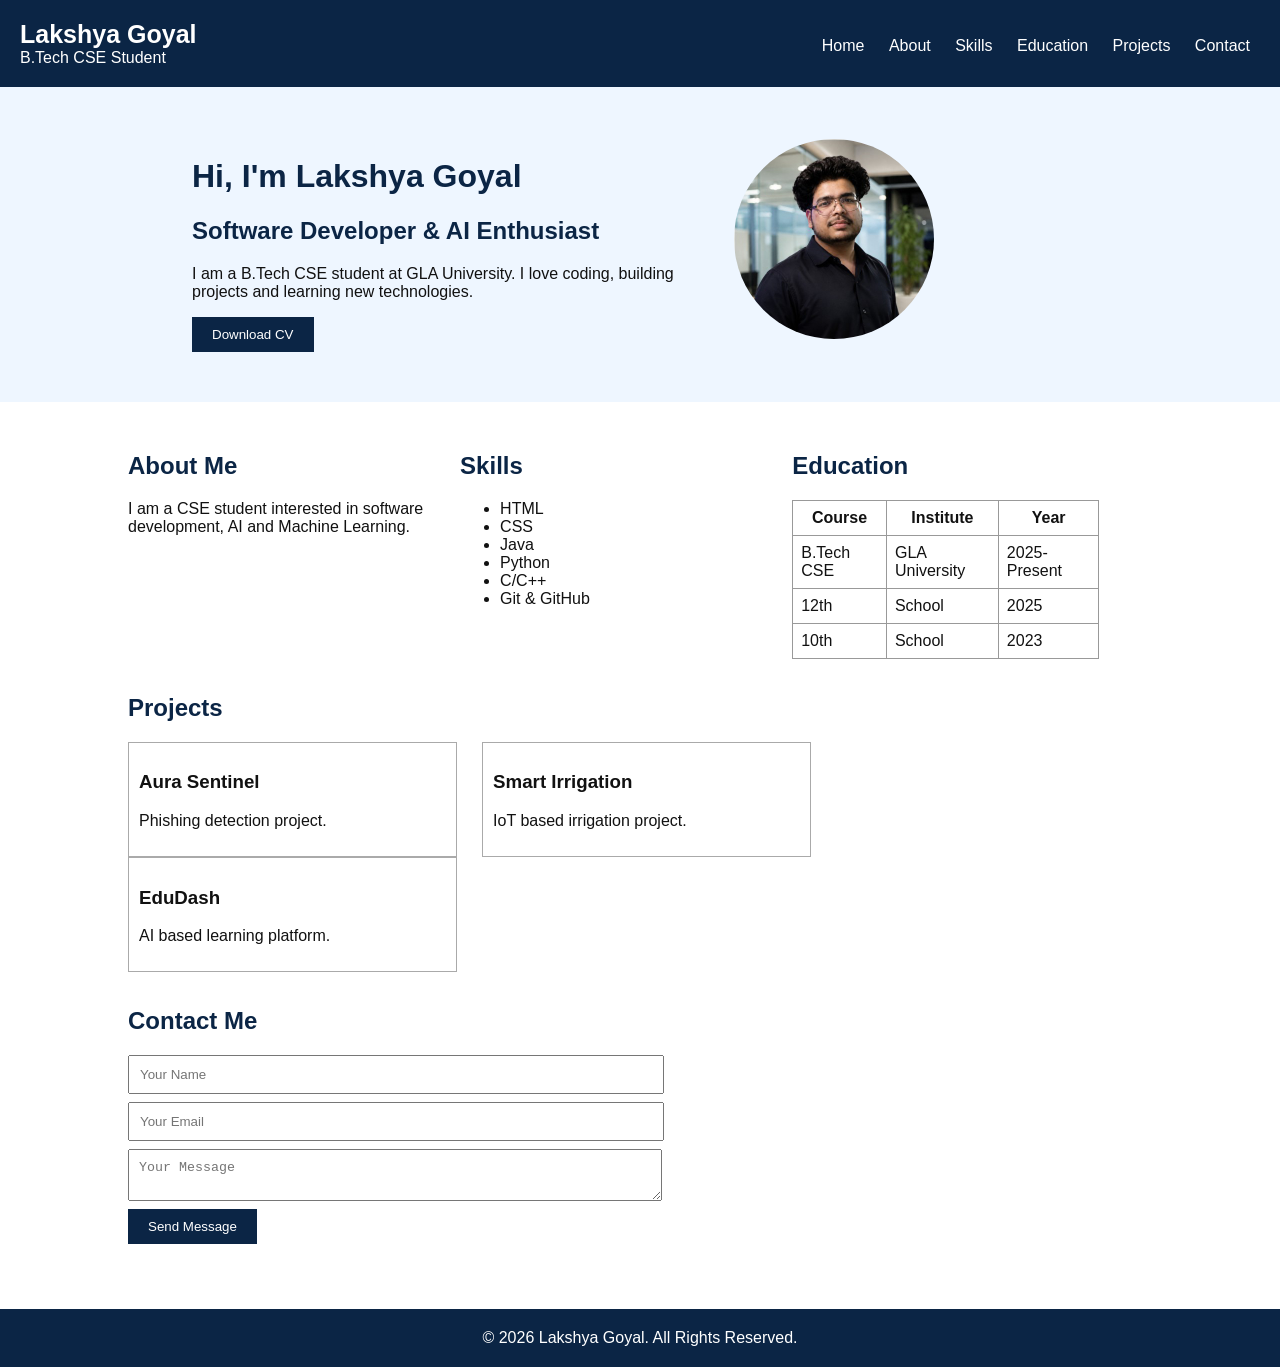
<file: Assignment/Frontend_Lab_Assignment-1/index.html>
<!DOCTYPE html>
<html>
<head>
    <title>Lakshya Goyal</title>
    <link rel="stylesheet" href="style.css">
</head>

<body>

<header>
    <b>Lakshya Goyal</b>
    <span>B.Tech CSE Student</span>
    <nav>
        <a href="#home">Home</a>
        <a href="#about">About</a>
        <a href="#skills">Skills</a>
        <a href="#education">Education</a>
        <a href="#projects">Projects</a>
        <a href="#contact">Contact</a>
    </nav>
</header>

<div class="home" id="home">
    <div>
        <h1>Hi, I'm Lakshya Goyal</h1>
        <h2>Software Developer & AI Enthusiast</h2>
        <p>I am a B.Tech CSE student at GLA University. I love coding,
        building projects and learning new technologies.</p>
        <button>Download CV</button>
    </div>

    <!-- Put your image in this folder as profile.jpg -->
    <img src="pfp.jpg">
</div>

<main>

<section id="about">
    <div>
        <h2>About Me</h2>
        <p>I am a CSE student interested in software development,
        AI and Machine Learning.</p>
    </div>

    <div id="skills">
        <h2>Skills</h2>
        <ul>
            <li>HTML</li><li>CSS</li><li>Java</li>
            <li>Python</li><li>C/C++</li><li>Git & GitHub</li>
        </ul>
    </div>

    <div id="education">
        <h2>Education</h2>
        <table>
            <tr><th>Course</th><th>Institute</th><th>Year</th></tr>
            <tr><td>B.Tech CSE</td><td>GLA University</td><td>2025-Present</td></tr>
            <tr><td>12th</td><td>School</td><td>2025</td></tr>
            <tr><td>10th</td><td>School</td><td>2023</td></tr>
        </table>
    </div>
</section>

<section id="projects">
    <h2>Projects</h2>
    <div class="project"><h3>Aura Sentinel</h3><p>Phishing detection project.</p></div>
    <div class="project"><h3>Smart Irrigation</h3><p>IoT based irrigation project.</p></div>
    <div class="project"><h3>EduDash</h3><p>AI based learning platform.</p></div>
</section>

<section id="contact">
    <h2>Contact Me</h2>
    <input type="text" placeholder="Your Name">
    <input type="email" placeholder="Your Email">
    <textarea placeholder="Your Message"></textarea>
    <button>Send Message</button>
</section>

</main>

<footer>© 2026 Lakshya Goyal. All Rights Reserved.</footer>

</body>
</html>
</file>
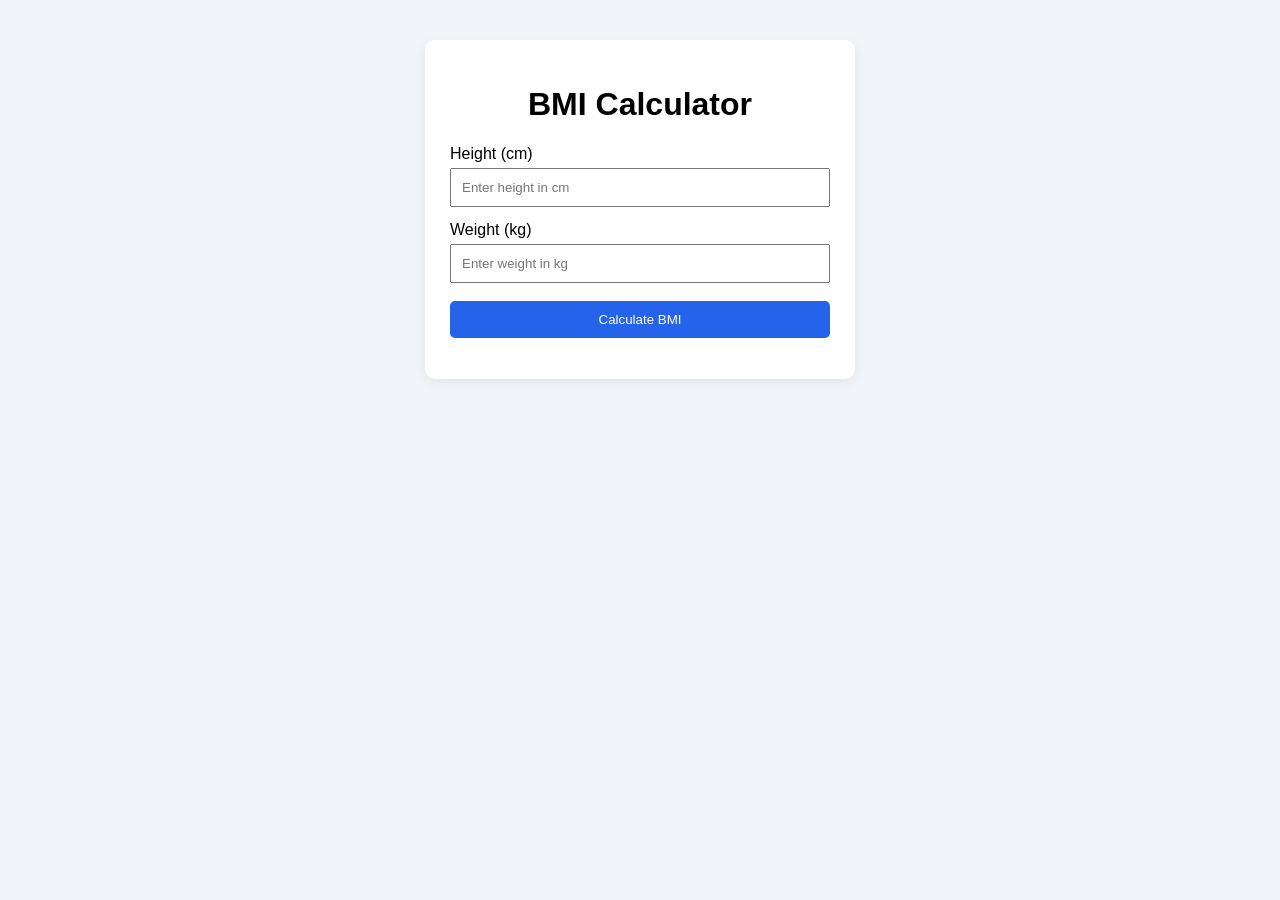
<file: Assignment/Frontend_Lab_Assignment-3/01-BMI-Calculator/index.html>
<!DOCTYPE html>
<html lang="en">
<head>
  <meta charset="UTF-8">
  <meta name="viewport" content="width=device-width, initial-scale=1.0">
  <title>BMI Calculator</title>
  <link rel="stylesheet" href="style.css">
</head>
<body>
  <div class="container">
    <h1>BMI Calculator</h1>
    <label for="height">Height (cm)</label>
    <input type="number" id="height" placeholder="Enter height in cm">
    <label for="weight">Weight (kg)</label>
    <input type="number" id="weight" placeholder="Enter weight in kg">
    <button onclick="calculateBMI()">Calculate BMI</button>
    <p id="result"></p>
  </div>
  <script src="script.js"></script>
</body>
</html>
</file>
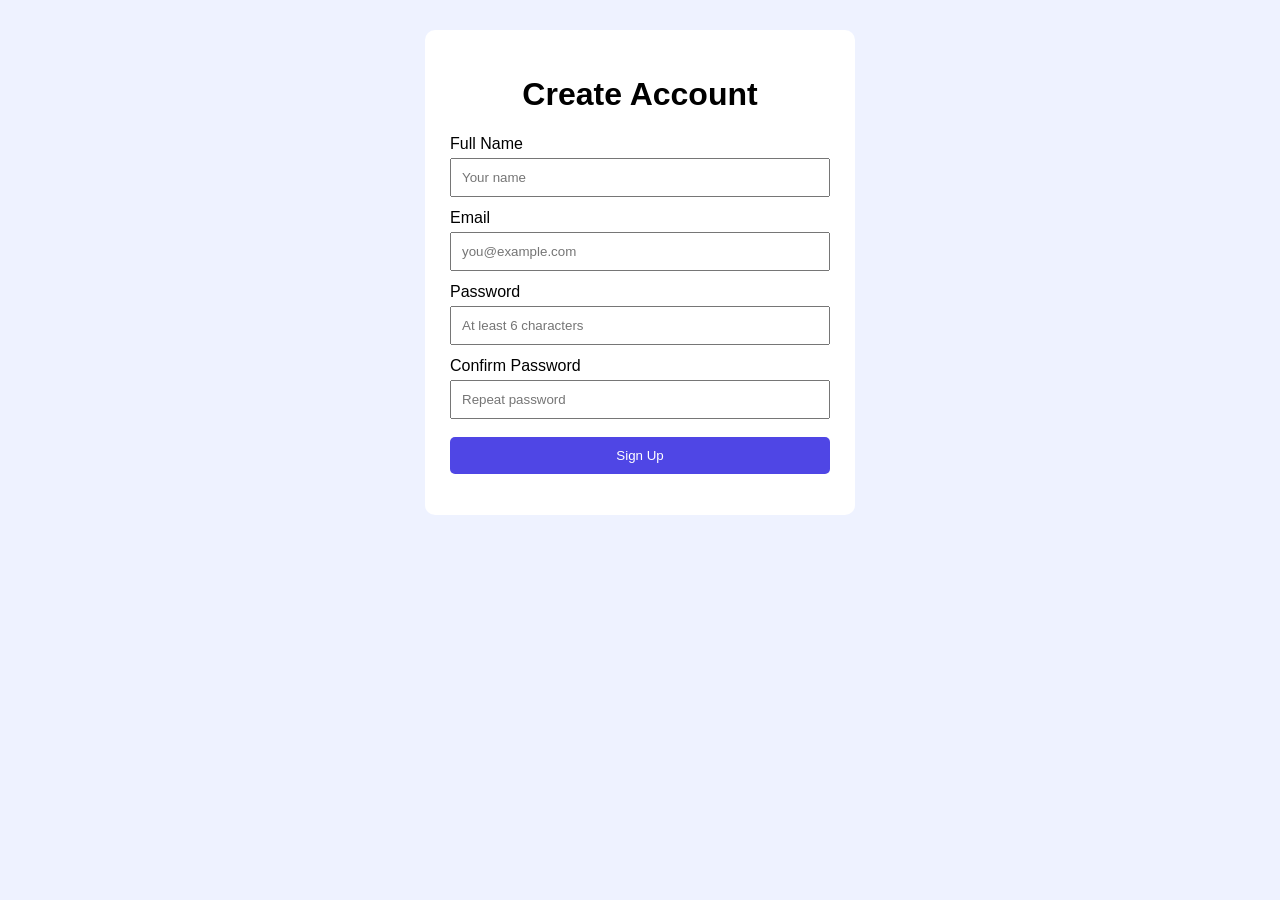
<file: Assignment/Frontend_Lab_Assignment-3/02-Signup-Form/index.html>
<!DOCTYPE html>
<html lang="en">
<head>
  <meta charset="UTF-8">
  <meta name="viewport" content="width=device-width, initial-scale=1.0">
  <title>Signup Form</title>
  <link rel="stylesheet" href="style.css">
</head>
<body>
  <form class="container" id="signupForm">
    <h1>Create Account</h1>
    <label for="name">Full Name</label>
    <input id="name" type="text" required minlength="2" placeholder="Your name">
    <label for="email">Email</label>
    <input id="email" type="email" required placeholder="you@example.com">
    <label for="password">Password</label>
    <input id="password" type="password" required minlength="6" placeholder="At least 6 characters">
    <label for="confirmPassword">Confirm Password</label>
    <input id="confirmPassword" type="password" required minlength="6" placeholder="Repeat password">
    <button type="submit">Sign Up</button>
    <p id="message"></p>
  </form>
  <script src="script.js"></script>
</body>
</html>
</file>
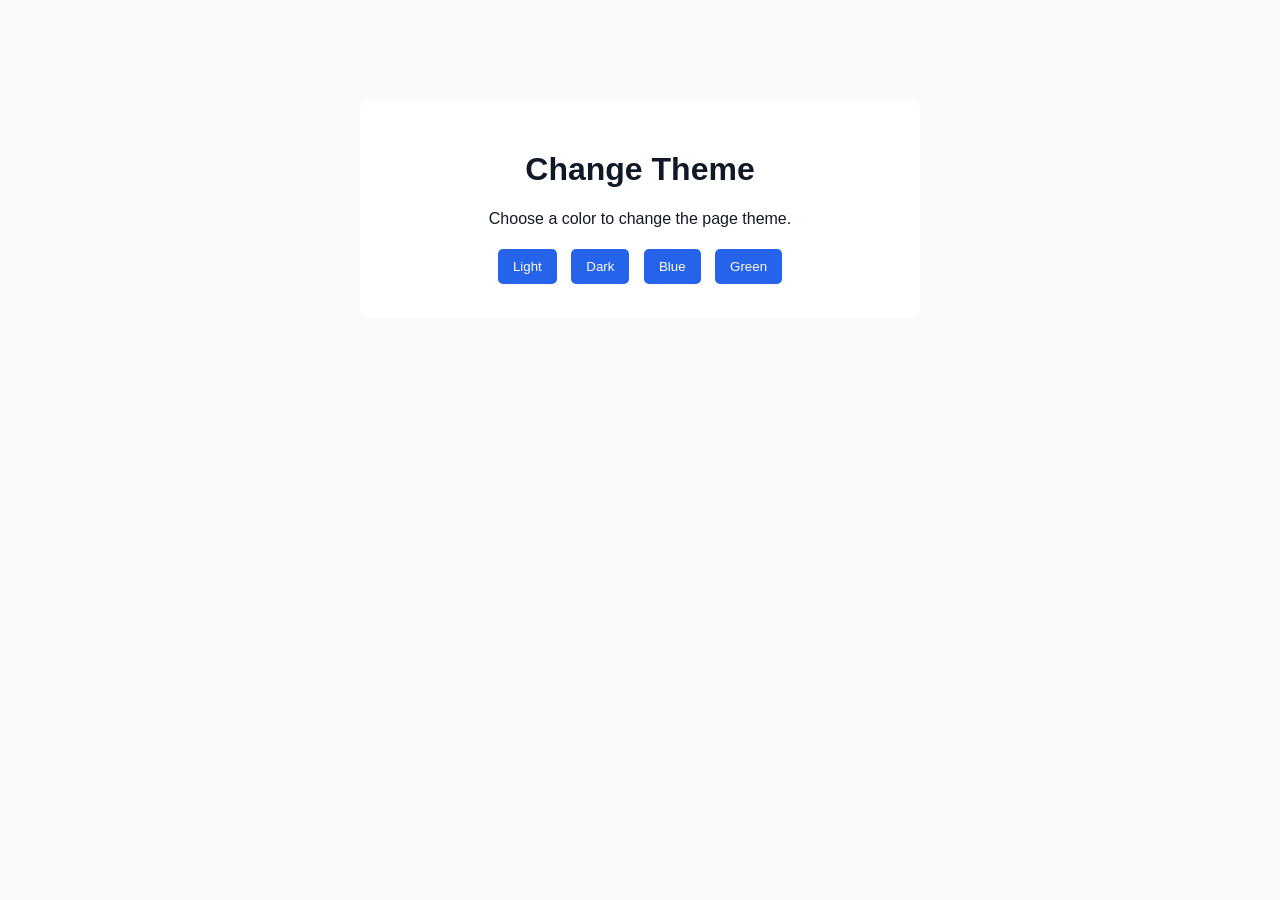
<file: Assignment/Frontend_Lab_Assignment-3/03-Theme-Changer/index.html>
<!DOCTYPE html>
<html lang="en">
<head>
  <meta charset="UTF-8">
  <meta name="viewport" content="width=device-width, initial-scale=1.0">
  <title>Theme Changer</title>
  <link rel="stylesheet" href="style.css">
</head>
<body id="page">
  <div class="container">
    <h1>Change Theme</h1>
    <p>Choose a color to change the page theme.</p>
    <button onclick="changeTheme('#f8fafc')">Light</button>
    <button onclick="changeTheme('#1e293b')">Dark</button>
    <button onclick="changeTheme('#dbeafe')">Blue</button>
    <button onclick="changeTheme('#dcfce7')">Green</button>
  </div>
  <script src="script.js"></script>
</body>
</html>
</file>
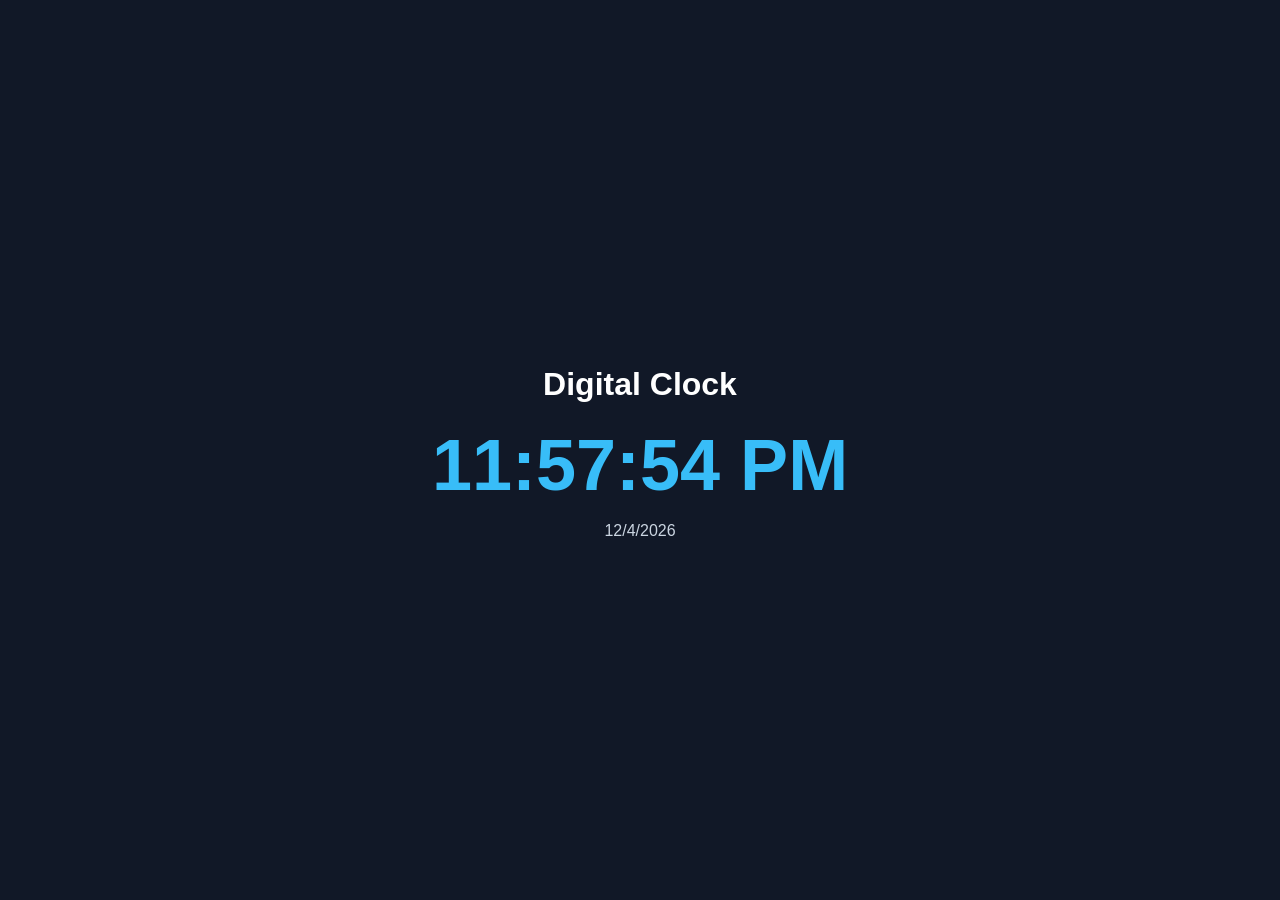
<file: Assignment/Frontend_Lab_Assignment-3/04-Digital-Clock/index.html>
<!DOCTYPE html>
<html lang="en">
<head>
  <meta charset="UTF-8">
  <meta name="viewport" content="width=device-width, initial-scale=1.0">
  <title>Digital Clock</title>
  <link rel="stylesheet" href="style.css">
</head>
<body>
  <div class="clock-box">
    <h1>Digital Clock</h1>
    <div id="clock">00:00:00</div>
    <p id="date"></p>
  </div>
  <script src="script.js"></script>
</body>
</html>
</file>
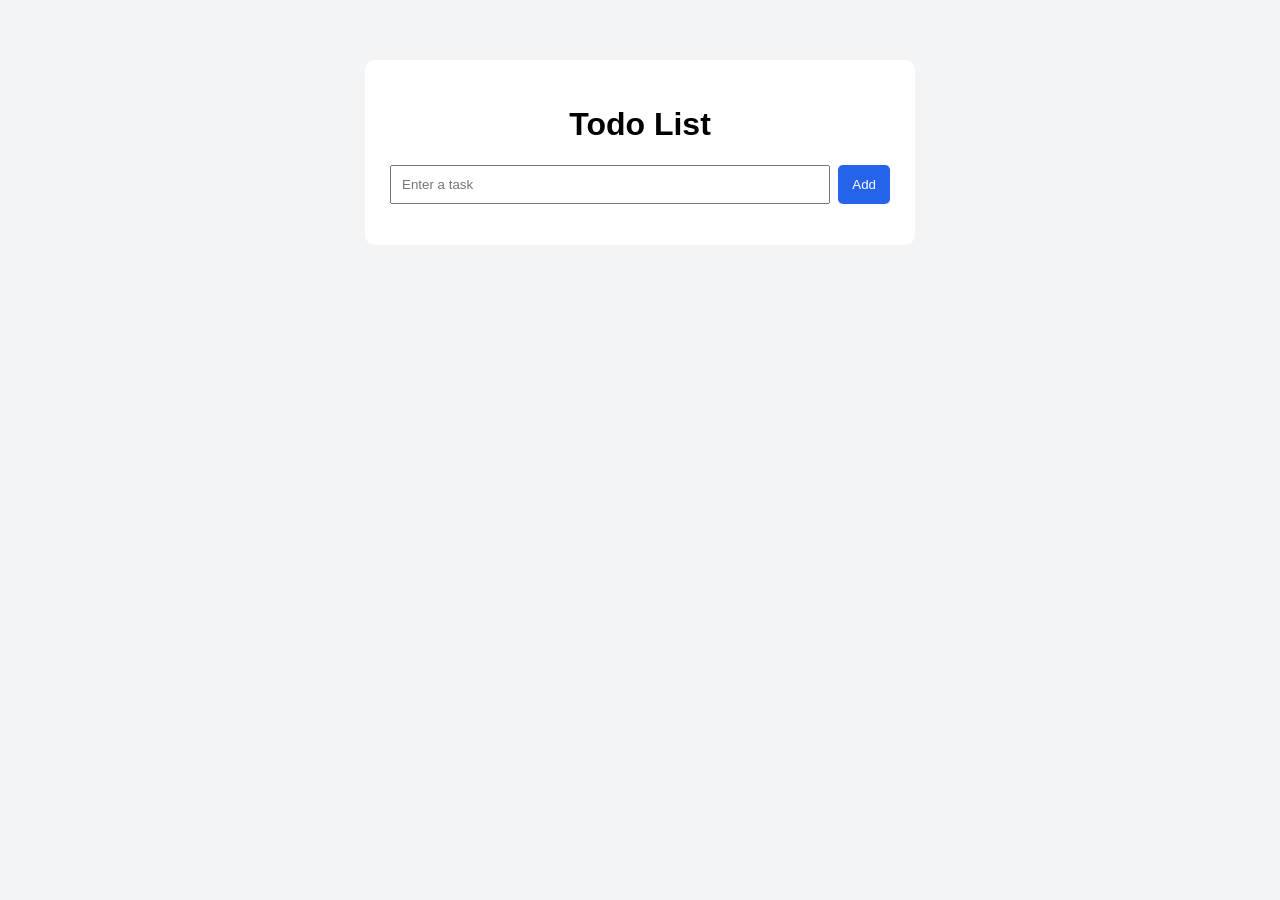
<file: Assignment/Frontend_Lab_Assignment-3/05-Todo-List/index.html>
<!DOCTYPE html>
<html lang="en">
<head>
  <meta charset="UTF-8">
  <meta name="viewport" content="width=device-width, initial-scale=1.0">
  <title>Todo List</title>
  <link rel="stylesheet" href="style.css">
</head>
<body>
  <div class="container">
    <h1>Todo List</h1>
    <div class="add-row">
      <input id="taskInput" type="text" placeholder="Enter a task">
      <button onclick="addTask()">Add</button>
    </div>
    <ul id="taskList"></ul>
  </div>
  <script src="script.js"></script>
</body>
</html>
</file>
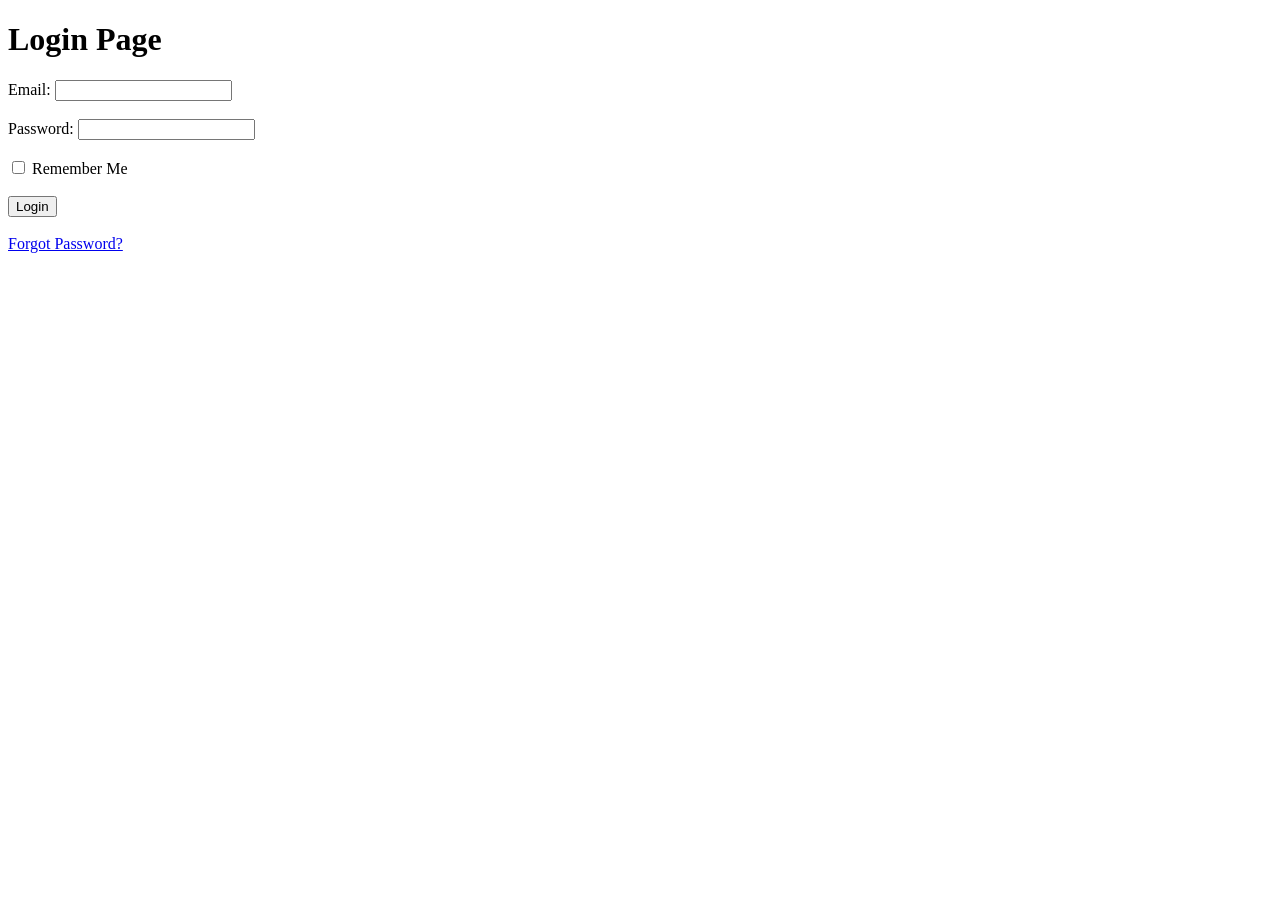
<file: Assignment/login.html>
<!DOCTYPE html>
<html>
<head>
    <title>Login Page</title>
</head>
<body>

    <h1>Login Page</h1>

    <form>

        <label for="email">Email:</label>
        <input type="email" id="email" name="email" required>
        <br><br>

        <label for="password">Password:</label>
        <input type="password" id="password" name="password" required>
        <br><br>

        <input type="checkbox" id="remember" name="remember">
        <label for="remember">Remember Me</label>

        <br><br>

        <input type="submit" value="Login">

        <br><br>

        <a href="#">Forgot Password?</a>

    </form>

</body>
</html>
</file>
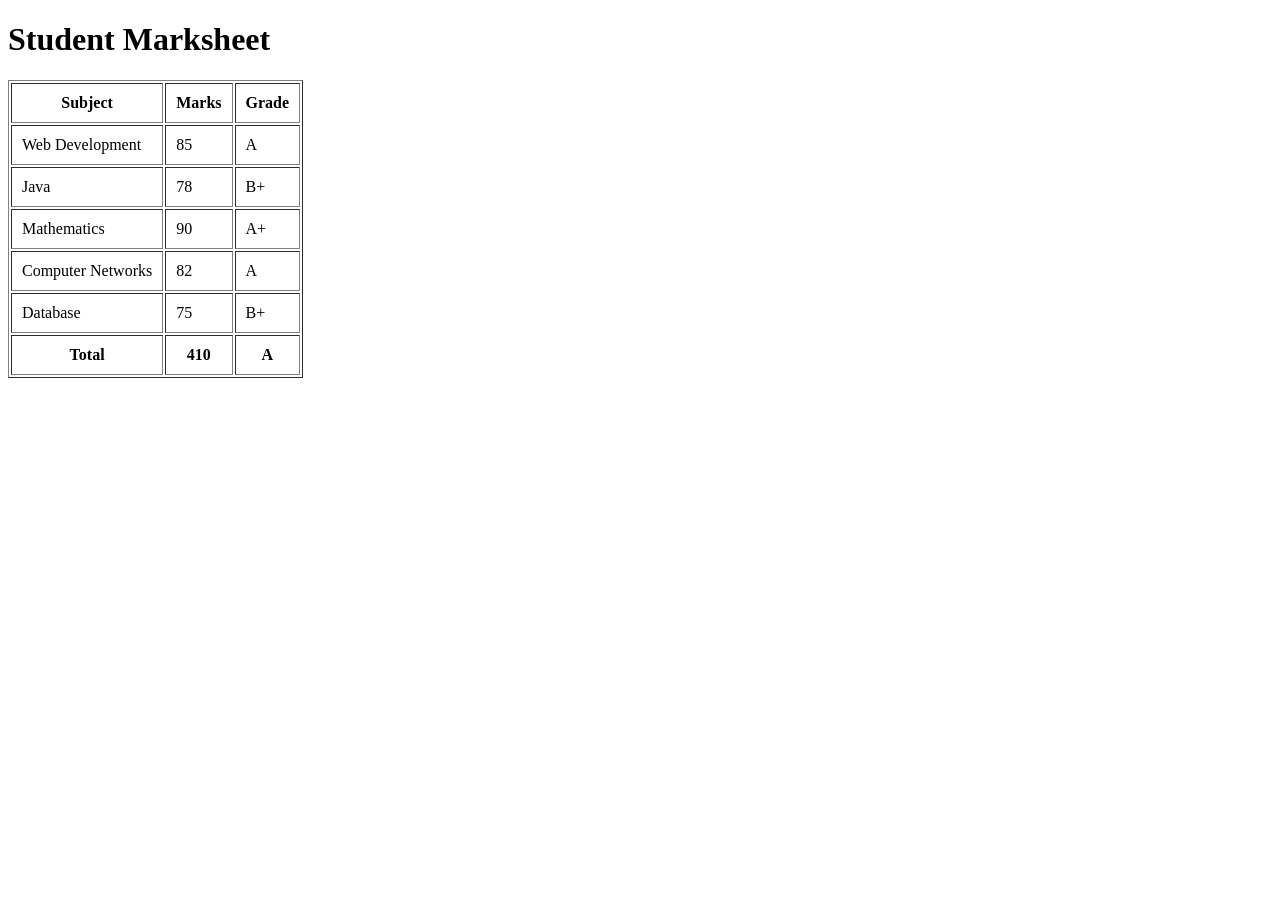
<file: Assignment/marksheet.html>
<!DOCTYPE html>
<html>
<head>
    <title>Student Marksheet</title>
</head>
<body>

    <h1>Student Marksheet</h1>

    <table border="1" cellpadding="10">
        <tr>
            <th>Subject</th>
            <th>Marks</th>
            <th>Grade</th>
        </tr>
        <tr>
            <td>Web Development</td>
            <td>85</td>
            <td>A</td>
        </tr>
        <tr>
            <td>Java</td>
            <td>78</td>
            <td>B+</td>
        </tr>
        <tr>
            <td>Mathematics</td>
            <td>90</td>
            <td>A+</td>
        </tr>
        <tr>
            <td>Computer Networks</td>
            <td>82</td>
            <td>A</td>
        </tr>
        <tr>
            <td>Database</td>
            <td>75</td>
            <td>B+</td>
        </tr>
        <tr>
            <th>Total</th>
            <th>410</th>
            <th>A</th>
        </tr>
    </table>

</body>
</html>
</file>
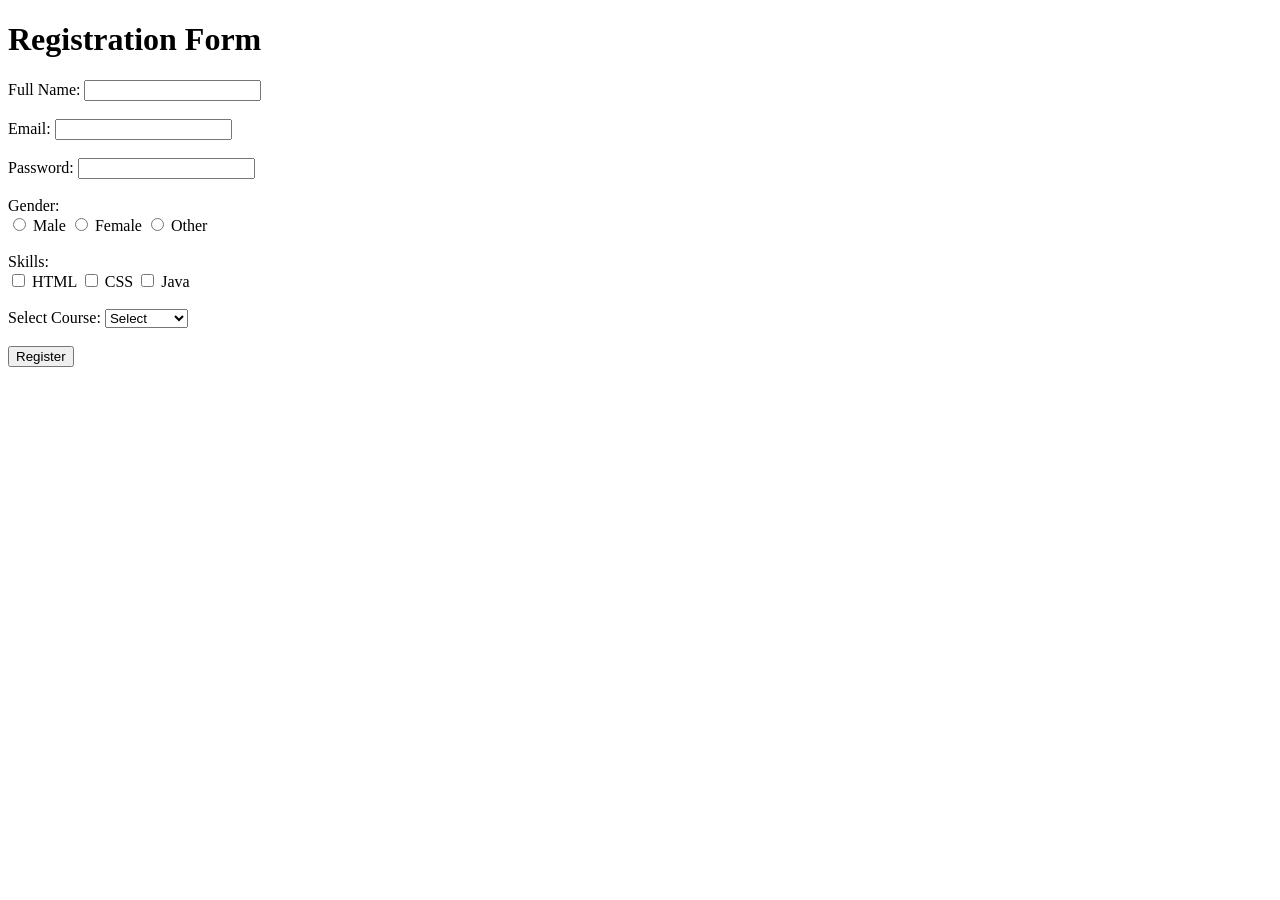
<file: Assignment/registration.html>
<!DOCTYPE html>
<html>
<head>
    <title>Registration Form</title>
</head>
<body>

    <h1>Registration Form</h1>

    <form>

        <label for="fullname">Full Name:</label>
        <input type="text" id="fullname" name="fullname" required>
        <br><br>

        <label for="email">Email:</label>
        <input type="email" id="email" name="email" required>
        <br><br>

        <label for="password">Password:</label>
        <input type="password" id="password" name="password" required>
        <br><br>

        <label>Gender:</label>
        <br>

        <input type="radio" id="male" name="gender" value="male">
        <label for="male">Male</label>

        <input type="radio" id="female" name="gender" value="female">
        <label for="female">Female</label>

        <input type="radio" id="other" name="gender" value="other">
        <label for="other">Other</label>

        <br><br>

        <label>Skills:</label>
        <br>

        <input type="checkbox" id="html" name="skills" value="html">
        <label for="html">HTML</label>

        <input type="checkbox" id="css" name="skills" value="css">
        <label for="css">CSS</label>

        <input type="checkbox" id="java" name="skills" value="java">
        <label for="java">Java</label>

        <br><br>

        <label for="course">Select Course:</label>
        <select id="course" name="course">
            <option value="">Select</option>
            <option value="cse">CSE</option>
            <option value="ece">ECE</option>
            <option value="aiml">AI and ML</option>
            <option value="it">IT</option>
        </select>

        <br><br>

        <input type="submit" value="Register">

    </form>

</body>
</html>
</file>
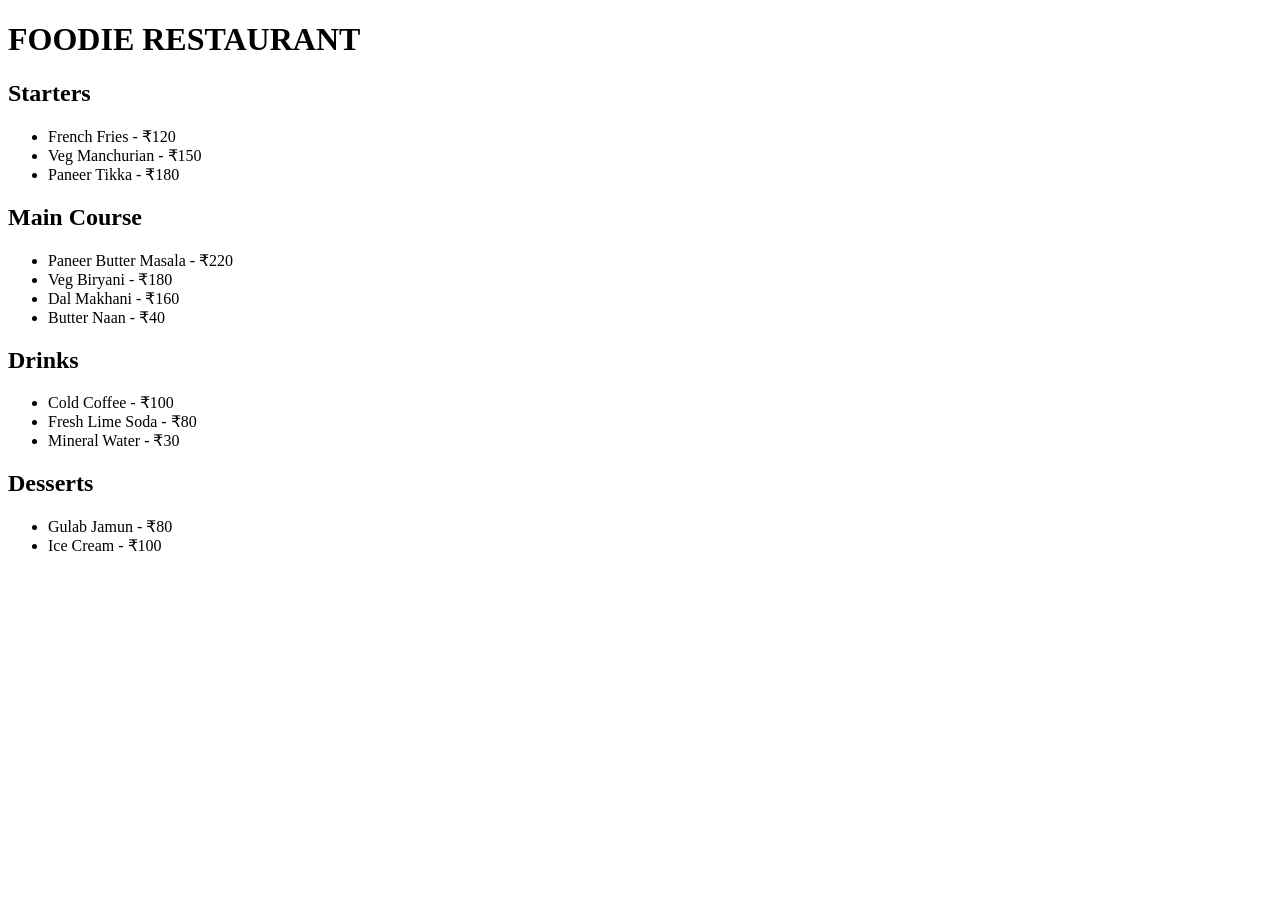
<file: Assignment/restaurant.html>
<!DOCTYPE html>
<html>
<head>
    <title>Restaurant Menu</title>
</head>
<body>

    <h1>FOODIE RESTAURANT</h1>

    <h2>Starters</h2>
    <ul>
        <li>French Fries - ₹120</li>
        <li>Veg Manchurian - ₹150</li>
        <li>Paneer Tikka - ₹180</li>
    </ul>

    <h2>Main Course</h2>
    <ul>
        <li>Paneer Butter Masala - ₹220</li>
        <li>Veg Biryani - ₹180</li>
        <li>Dal Makhani - ₹160</li>
        <li>Butter Naan - ₹40</li>
    </ul>

    <h2>Drinks</h2>
    <ul>
        <li>Cold Coffee - ₹100</li>
        <li>Fresh Lime Soda - ₹80</li>
        <li>Mineral Water - ₹30</li>
    </ul>

    <h2>Desserts</h2>
    <ul>
        <li>Gulab Jamun - ₹80</li>
        <li>Ice Cream - ₹100</li>
    </ul>

</body>
</html>
</file>
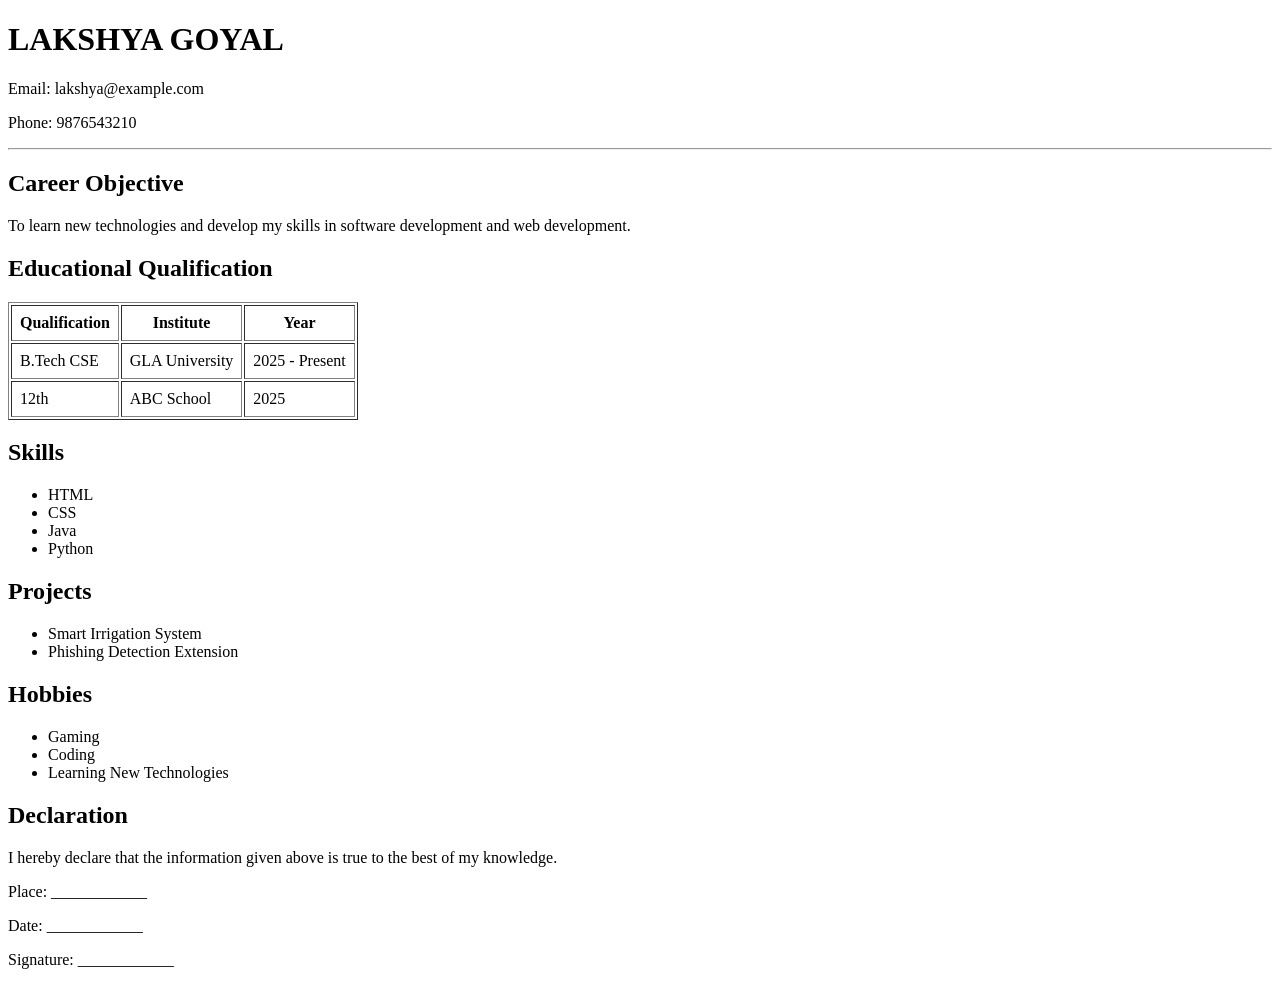
<file: Assignment/resume.html>
<!DOCTYPE html>
<html>
<head>
    <title>My Resume</title>
</head>
<body>

    <h1>LAKSHYA GOYAL</h1>

    <p>Email: lakshya@example.com</p>
    <p>Phone: 9876543210</p>

    <hr>

    <h2>Career Objective</h2>
    <p>
        To learn new technologies and develop my skills
        in software development and web development.
    </p>

    <h2>Educational Qualification</h2>

    <table border="1" cellpadding="8">
        <tr>
            <th>Qualification</th>
            <th>Institute</th>
            <th>Year</th>
        </tr>
        <tr>
            <td>B.Tech CSE</td>
            <td>GLA University</td>
            <td>2025 - Present</td>
        </tr>
        <tr>
            <td>12th</td>
            <td>ABC School</td>
            <td>2025</td>
        </tr>
    </table>

    <h2>Skills</h2>
    <ul>
        <li>HTML</li>
        <li>CSS</li>
        <li>Java</li>
        <li>Python</li>
    </ul>

    <h2>Projects</h2>
    <ul>
        <li>Smart Irrigation System</li>
        <li>Phishing Detection Extension</li>
    </ul>

    <h2>Hobbies</h2>
    <ul>
        <li>Gaming</li>
        <li>Coding</li>
        <li>Learning New Technologies</li>
    </ul>

    <h2>Declaration</h2>
    <p>
        I hereby declare that the information given above
        is true to the best of my knowledge.
    </p>

    <p>Place: ____________</p>
    <p>Date: ____________</p>
    <p>Signature: ____________</p>

</body>
</html>
</file>
<file: Assignment/Frontend_Lab_Assignment-1/style.css>
body {
    margin: 0;
    font-family: Arial;
    color: #111;
}

header, footer {
    background: #0b2545;
    color: white;
    padding: 20px;
}

header b {
    font-size: 25px;
}

header span {
    display: block;
}

nav {
    float: right;
    margin-top: -30px;
}

nav a {
    color: white;
    text-decoration: none;
    margin: 10px;
}

.home {
    background: #eef6ff;
    padding: 50px 15%;
}

.home div {
    display: inline-block;
    width: 60%;
}

.home img {
    width: 200px;
    height: 200px;
    border-radius: 50%;
}

h1, h2 {
    color: #0b2545;
}

button {
    background: #0b2545;
    color: white;
    border: 0;
    padding: 10px 20px;
}

main {
    padding: 30px 10%;
}

section {
    margin-bottom: 35px;
}

section > div {
    display: inline-block;
    vertical-align: top;
    width: 30%;
    margin-right: 2%;
}

table {
    border-collapse: collapse;
}

th, td {
    border: 1px solid #999;
    padding: 8px;
}

.project {
    border: 1px solid #aaa;
    padding: 10px;
}

input, textarea {
    display: block;
    width: 50%;
    padding: 10px;
    margin: 8px 0;
}

footer {
    text-align: center;
}
</file>
<file: Assignment/Frontend_Lab_Assignment-3/01-BMI-Calculator/style.css>
body { font-family: Arial, sans-serif; background: #f1f5f9; margin: 0; padding: 40px 15px; }
.container { max-width: 380px; margin: auto; padding: 25px; background: white; border-radius: 10px; box-shadow: 0 3px 12px #0001; }
h1 { text-align: center; }
label { display: block; margin-top: 14px; }
input { width: 100%; box-sizing: border-box; padding: 10px; margin-top: 5px; }
button { width: 100%; padding: 11px; margin-top: 18px; border: 0; background: #2563eb; color: white; border-radius: 5px; cursor: pointer; }
#result { text-align: center; font-weight: bold; }
</file>
<file: Assignment/Frontend_Lab_Assignment-3/02-Signup-Form/style.css>
body { font-family: Arial, sans-serif; background: #eef2ff; margin: 0; padding: 30px 15px; }
.container { max-width: 380px; margin: auto; padding: 25px; background: white; border-radius: 10px; }
h1 { text-align: center; }
label { display: block; margin-top: 12px; }
input { width: 100%; box-sizing: border-box; padding: 10px; margin-top: 5px; }
button { width: 100%; padding: 11px; margin-top: 18px; background: #4f46e5; color: white; border: 0; border-radius: 5px; cursor: pointer; }
#message { text-align: center; }
</file>
<file: Assignment/Frontend_Lab_Assignment-3/03-Theme-Changer/style.css>
body { font-family: Arial, sans-serif; background: #f8fafc; color: #111827; margin: 0; padding: 40px 15px; transition: background 0.3s; }
.container { max-width: 500px; margin: 60px auto; text-align: center; padding: 30px; background: white; border-radius: 10px; }
button { padding: 10px 15px; margin: 5px; border: 0; border-radius: 5px; cursor: pointer; background: #2563eb; color: white; }
</file>
<file: Assignment/Frontend_Lab_Assignment-3/04-Digital-Clock/style.css>
body { font-family: Arial, sans-serif; background: #111827; color: white; margin: 0; min-height: 100vh; display: flex; justify-content: center; align-items: center; }
.clock-box { text-align: center; padding: 30px; }
#clock { font-size: clamp(40px, 10vw, 72px); color: #38bdf8; font-weight: bold; }
#date { color: #cbd5e1; }
</file>
<file: Assignment/Frontend_Lab_Assignment-3/05-Todo-List/style.css>
body { font-family: Arial, sans-serif; background: #f3f4f6; margin: 0; padding: 30px 15px; }
.container { max-width: 500px; margin: 30px auto; padding: 25px; background: white; border-radius: 10px; }
h1 { text-align: center; }
.add-row { display: flex; gap: 8px; }
input { flex: 1; min-width: 0; padding: 10px; }
button { padding: 10px 14px; border: 0; border-radius: 5px; background: #2563eb; color: white; cursor: pointer; }
li { display: flex; align-items: center; gap: 10px; margin-top: 12px; padding: 10px; background: #f9fafb; border-radius: 5px; }
li span { flex: 1; overflow-wrap: anywhere; }
li.completed span { text-decoration: line-through; color: #6b7280; }
.delete { background: #dc2626; }
</file>
